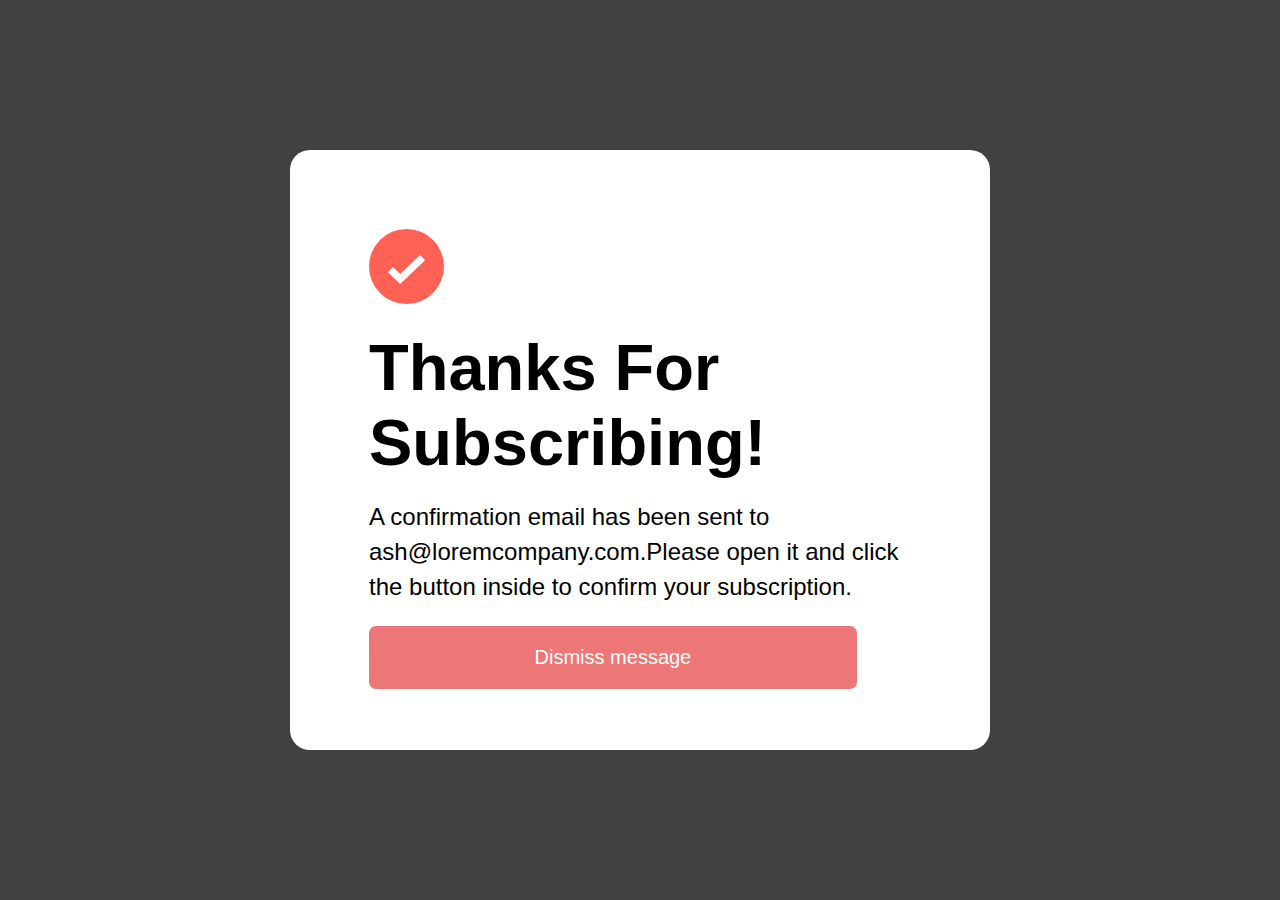
<file: index.html>
<!DOCTYPE html>
<html lang="en">
<head>
    <meta charset="UTF-8">
    <meta name="viewport" content="width=device-width, initial-scale=1.0">
    <link rel="stylesheet" href="./css/index.css">
    <title>Document</title>
</head>
<body>
    <div class="landing">
        <div class="container">
            <div class="page">
                <div class="info">
                <div class="icon"><img src="./images/icon-list.svg" width="75px" height="75px"></div>
                <h1>Thanks For Subscribing!</h1>
                <p>A confirmation email has been sent to <br>
                ash@loremcompany.com.Please open it and click<br>
                the button inside to confirm your subscription.</p>
                <button class="btn">Dismiss message</button>

            </div>
        </div>
        </div>
    </div>
</body>
</html>
</file>
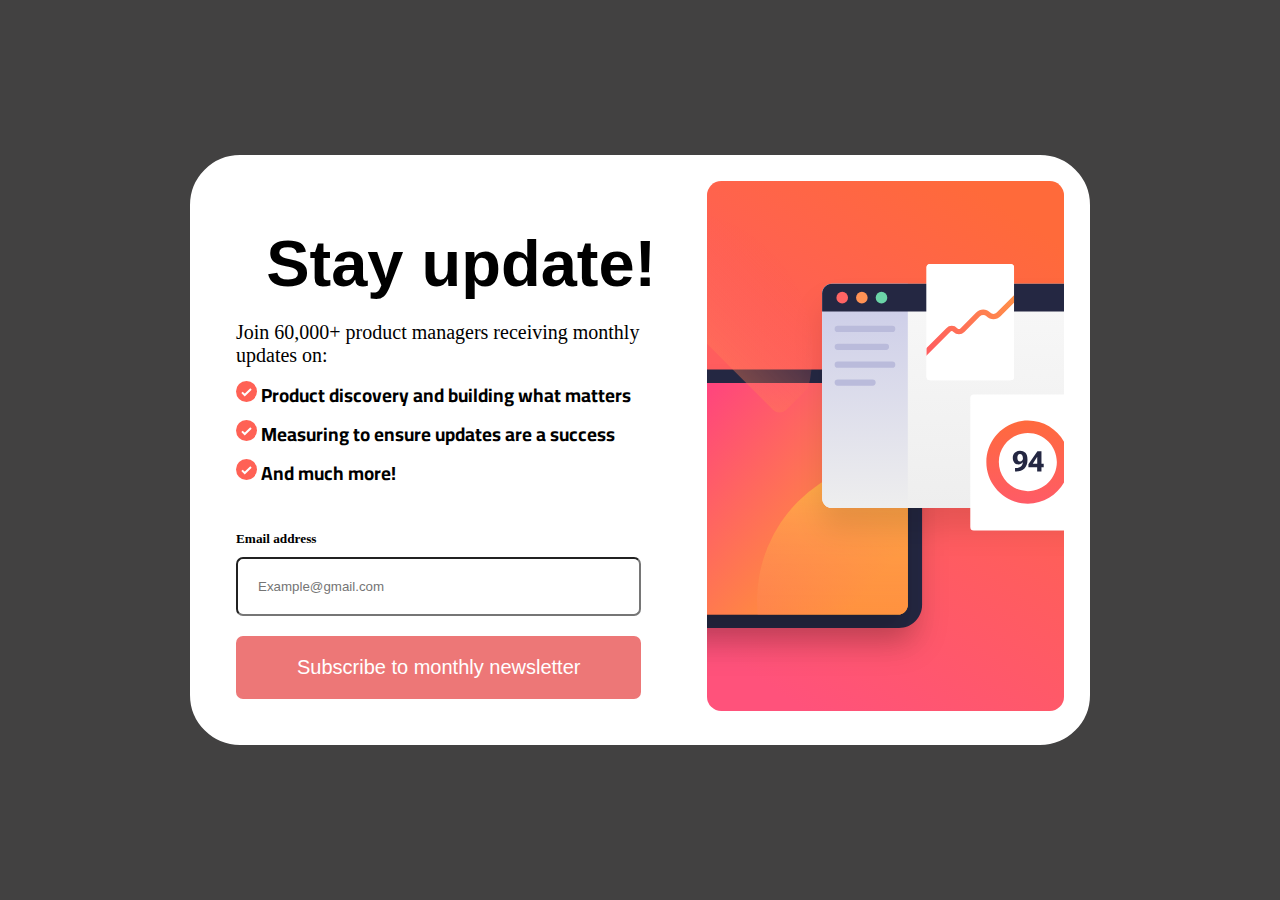
<file: challange.html>
<!DOCTYPE html>
<html lang="en">
<head>
    <meta charset="UTF-8">
    <meta name="viewport" content="width=device-width, initial-scale=1.0">
    <link rel="stylesheet" href="./css/challenge.css">
    <title>Document</title>
</head>
<body>
    <!-- start landing -->
    <div class="landing">
        <div class="container"> 
            <div class="page">
                <div class="info">
                    <h1>Stay update!</h1>
                    <p>Join 60,000+ product managers receiving monthly<br>
                    updates on:</p>
                    <h4><img src="./images/icon-list.svg">
                        Product discovery and building what matters</h4>
                    <h4><img src="./images/icon-list.svg">
                        Measuring to ensure updates are a success</h4>
                    <h4><img src="./images/icon-list.svg">
                        And much more!</h4>
                    <h5>Email address</h5>
                    <div>
                        <label for="user-text"></label>
                        <input type="text" id="user-text" name="user-text" placeholder="Example@gmail.com">
                        <button class="btn"> Subscribe to monthly newsletter </button>
                    </div>
                </div>
                <div class="image"><img src="./images/illustration-sign-up-desktop.svg"></div>
            </div>
        </div>
    </div>
    <!-- End landing -->
    <script src="./challange.js"></script>
</body>
</html>
</file>
<file: css/index.css>
/* global style */
@import url('https://fonts.googleapis.com/css2?family=Cairo:wght@400;700&family=Jomhuria&family=Lexend&family=Open+Sans:wght@300;400;700&family=Poppins:wght@500;600&family=Roboto&family=Rubik:wght@300&family=Work+Sans:wght@200;300;400;500;600;800&display=swap');
*{
    padding: 0;
    margin: 0;
    box-sizing: border-box;
}
body {
    min-height: 100vh;
    display: flex;
    align-items: center;
    justify-content: center;
    background-color: rgb(66, 65, 65);
  }
  
a{
    text-decoration: none;
}
ul,li{
    list-style: none;
}
.container{
    padding: 0 ;
    margin: 0 auto;
}
.landing{
    background-color: rgb(66, 65, 65);

}
.landing .container{
    width: 100wh;
  height: 100vh;
     display: flex;
    justify-content: center;
    align-items: center;
}
.landing .container .page{
    background-color: white;
    border-radius: 20px;
    width: 700px;
    height: 600px
   
}
.landing .container .page .info{
    padding: 79px;
}
.landing .container .page .info h1{
    font-size: 65px;
    font-weight: bold;
    font-family: sans-serif;
    margin-bottom: 19px;
    margin-top: 22px;
}
.landing .container .page .info p{
    font-family: sans-serif;
    font-size: 24px;
    line-height: 35px;
    margin-bottom: 22px;
}
.landing .container .page .info .btn{
    width: 90%;
    padding: 20px;
    /* margin-top: 20px; */
   border-radius: 7px;
   border: none;
   cursor: pointer;
   color: white;
   background-color: rgb(237, 119, 119);
   font-size: 20px;
}
@media(max-Width:700px){
    .landing .container .page{
        background-color: white;
        border-radius: 0;
       height: 100vh;
       position: relative;
       
    }  
    .landing .container .page .info{
        margin-top: 150px;
    }
    .landing .container .page .info h1{
        font-size: 70px;
        margin-bottom: 25px;
        margin-top: 40px;
    }
    .landing .container .page .info p{
        font-size: 28px;
        line-height: 40px;
    }
    .landing .container .page .btn{
        position: absolute;
        bottom: 35px;
       left: 35px;
    }
}
</file>
<file: css/challenge.css>
/* global style */
  @import url('https://fonts.googleapis.com/css2?family=Cairo:wght@400;700&family=Jomhuria&family=Lexend&family=Open+Sans:wght@300;400;700&family=Poppins:wght@500;600&family=Roboto&family=Rubik:wght@300&family=Work+Sans:wght@200;300;400;500;600;800&display=swap');
*{
    padding: 0;
    margin: 0;
    box-sizing: border-box;
}
body {
    min-height: 100vh;
    display: flex;
    align-items: center;
    justify-content: center;
    background-color: rgb(66, 65, 65);
  }
  
a{
    text-decoration: none;
}
ul,li{
    list-style: none;
}
.container{
    padding: 0 ;
    margin: 0 auto;
}
.landing {
    width: 100vw;
    height: 100vh;
    background-color: rgb(66, 65, 65);
   display: flex;
   align-items: center;
   position: relative;
}
.landing .page{
    background-color: white;
    width: 900px;
    height: 590px;;
    border-radius: 50px;
    display: flex;
    border:6px solid white;
}
.landing .container .info{
    margin-left: 40px;
}
.landing .container .info h1{
    text-align: center;
    font-size: 65px;
    /* margin-left: 20px; */
    margin-top: 65px;
    font-family: sans-serif;
}
.landing .container .info p{
    font-size: 20px;
    margin-top: 20px;
    margin-bottom: 10px;
}
.landing .container h4{
    font-size: 19px;
    margin-top: 3px;
    font-family: 'Cairo', sans-serif;
}
.landing .container h5{
    margin-top: 40px;
    margin-bottom: 10px;
}
.landing .container input{
    width: 90%;
    padding: 20px;
    /* margin-top: 65px; */
   border-radius: 7px;
   cursor: pointer;
}
.landing .container .btn{
    width: 90%;
    padding: 20px;
    margin-top: 20px;
   border-radius: 7px;
   border: none;
   cursor: pointer;
   color: white;
   background-color: rgb(237, 119, 119);
   font-size: 20px;
}
 .landing .container .image img{
    padding: 20px;
    height: 570px;
}
@media(max-Width:700px){
    .landing .page{
        flex-direction: column-reverse;
        width: 700px;
        /* width: fit-content; */
        height: 1111px;
        border-radius: 0;
    }
    .landing .container .info h1{
        text-align: center;
        font-size: 65px;
        /* margin-top: 5px; */
        padding-right: 257px;
        
    }
    .landing .container .image img{
        width: 671px;
        object-fit: cover;
        padding: 0;
       
        }
        .landing .container .btn{
            font-size: 15px;
        }
}
</file>
